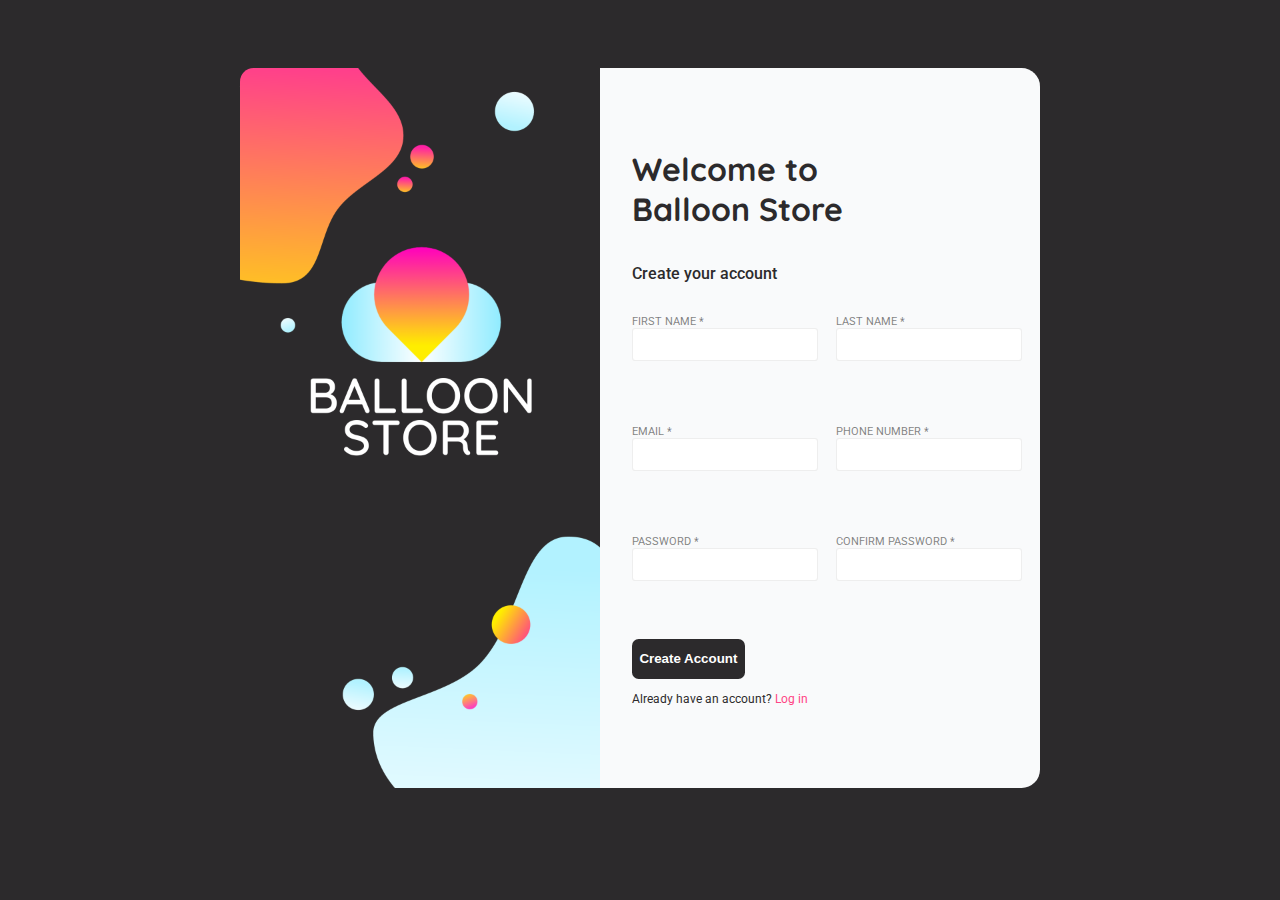
<file: index.html>
<!DOCTYPE html>
<html lang="en">
<head>
    <meta charset="UTF-8">
    <meta name="viewport" content="width=device-width, initial-scale=1.0">
    <title>Sign Up</title>
    <link rel="stylesheet" href="style.css">
    <link rel="shortcut icon" href="favicon.ico" type="image/x-icon">
</head>
<body>
    <script defer src="script.js"></script>
    
    <form action="/" method="post">

        <img src="images/form-side-image.png" alt="Side image">
        
        <div class="container">

            <h1>Welcome to <br>Balloon Store</h1>

            <h2>Create your account</h2>

            <div class="input-container">

                <div class="input-div">
                    <label for="user-name">First name *</label>
                    <input type="text" name="user_name"
                    id="user-name" required>
                </div>

                <div class="input-div">
                    <label for="user-last-name">Last name *</label>
                    <input type="text" name="user_last_name"
                    id="user-last-name" required>
                </div>

                <div class="input-div">
                    <label for="user-email">Email *</label>
                    <input type="email" name="user_email"
                    id="user-email" required>
                </div>

                <div class="input-div">
                    <label for="user-phone">Phone number *</label>
                    <input type="tel" name="user_phone"
                    id="user-phone" required>
                </div>

                <div class="input-div">
                    <label for="user-pwd">Password *</label>
                    <input type="password" name="user_pwd"
                    id="user-pwd" required>
                </div>
                
                <div class="input-div">
                    <label for="user-pwd-conf">Confirm Password *</label>
                    <input type="password" name="user_pwd_conf"
                    id="user-pwd-conf" required>
                </div>

            </div>
            
            <button class="submit-btn" type="submit">Create Account</button>

            <span class="login-redir">Already have an account? <a href="login/login.html">Log in</a></span>

        </div>

    </form>

</body>
</html>
</file>
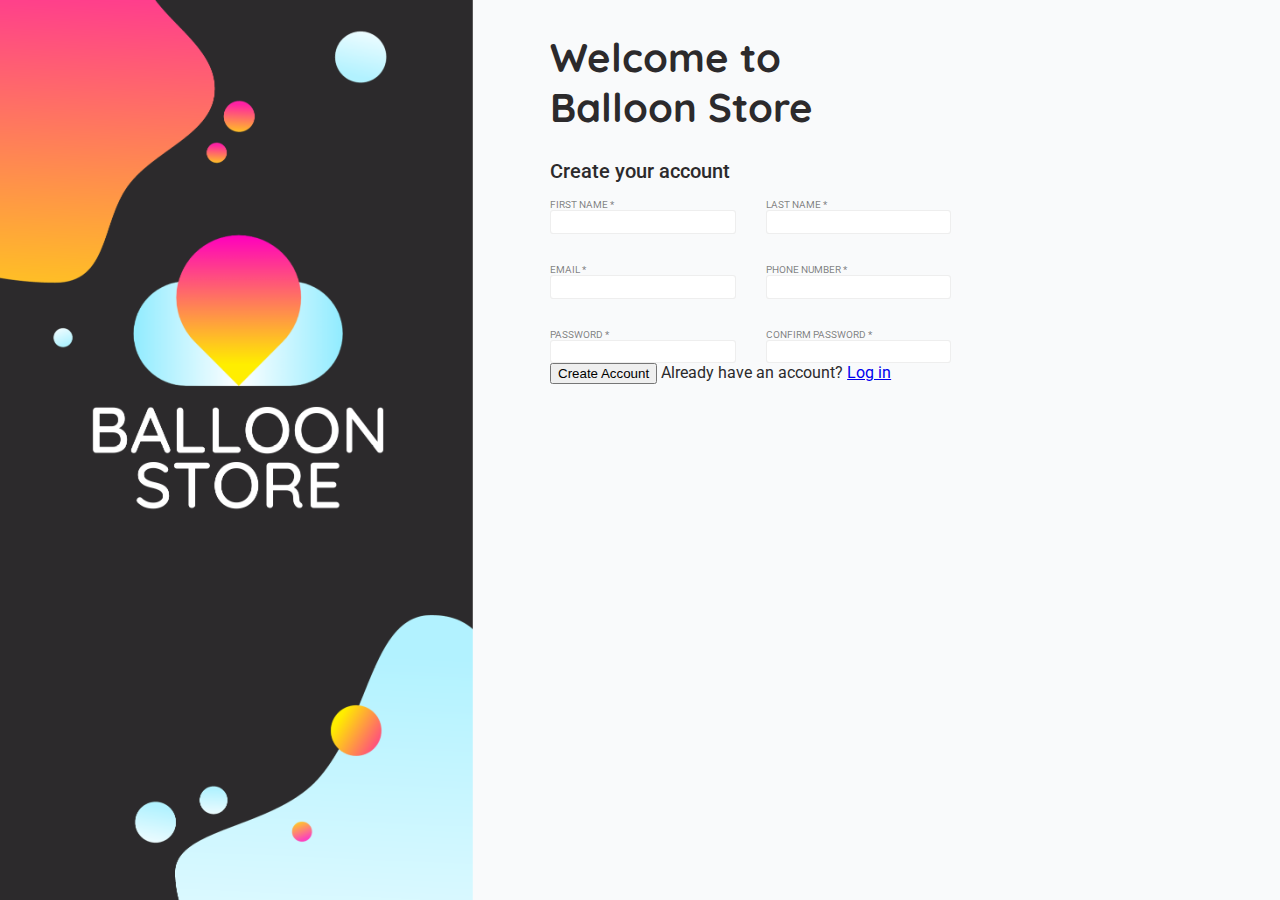
<file: odin-signup-form-balloon/index.html>
<!DOCTYPE html>
<html lang="en">
<head>
    <meta charset="UTF-8">
    <meta name="viewport" content="width=device-width, initial-scale=1.0">
    <title>Sign Up</title>
    <link rel="stylesheet" href="style.css">
    <link rel="shortcut icon" href="favicon.ico" type="image/x-icon">
</head>
<body>
    
    <form action="/balloon-back-end" method="post">

        <img src="images/form-side-image.png" alt="Side image">
        
        <div class="container">

            <h1>Welcome to <br>Balloon Store</h1>

            <h2>Create your account</h2>

            <div class="input-container">

                <div class="input-div">
                    <label for="user-name">First name *</label>
                    <input type="text" name="user_name"
                    id="user-name" required>
                </div>

                <div class="input-div">
                    <label for="user-last-name">Last name *</label>
                    <input type="text" name="user_last_name"
                    id="user-last-name" required>
                </div>

                <div class="input-div">
                    <label for="user-email">Email *</label>
                    <input type="email" name="user_email"
                    id="user-email" required>
                </div>

                <div class="input-div">
                    <label for="user-phone">Phone number *</label>
                    <input type="tel" name="user_phone"
                    id="user-phone" required>
                </div>

                <div class="input-div">
                    <label for="user-pwd">Password *</label>
                    <input type="password" name="user_pwd"
                    id="user-pwd" required>
                </div>
                
                <div class="input-div">
                    <label for="user-pwd-conf">Confirm Password *</label>
                    <input type="password" name="user_pwd_conf"
                    id="user-pwd-conf" required>
                </div>

            </div>
            
            <button type="submit">Create Account</button>

            <span class="login-redir">Already have an account? <a href="login/login.html">Log in</a></span>

        </div>

    </form>
    
</body>
</html>
</file>
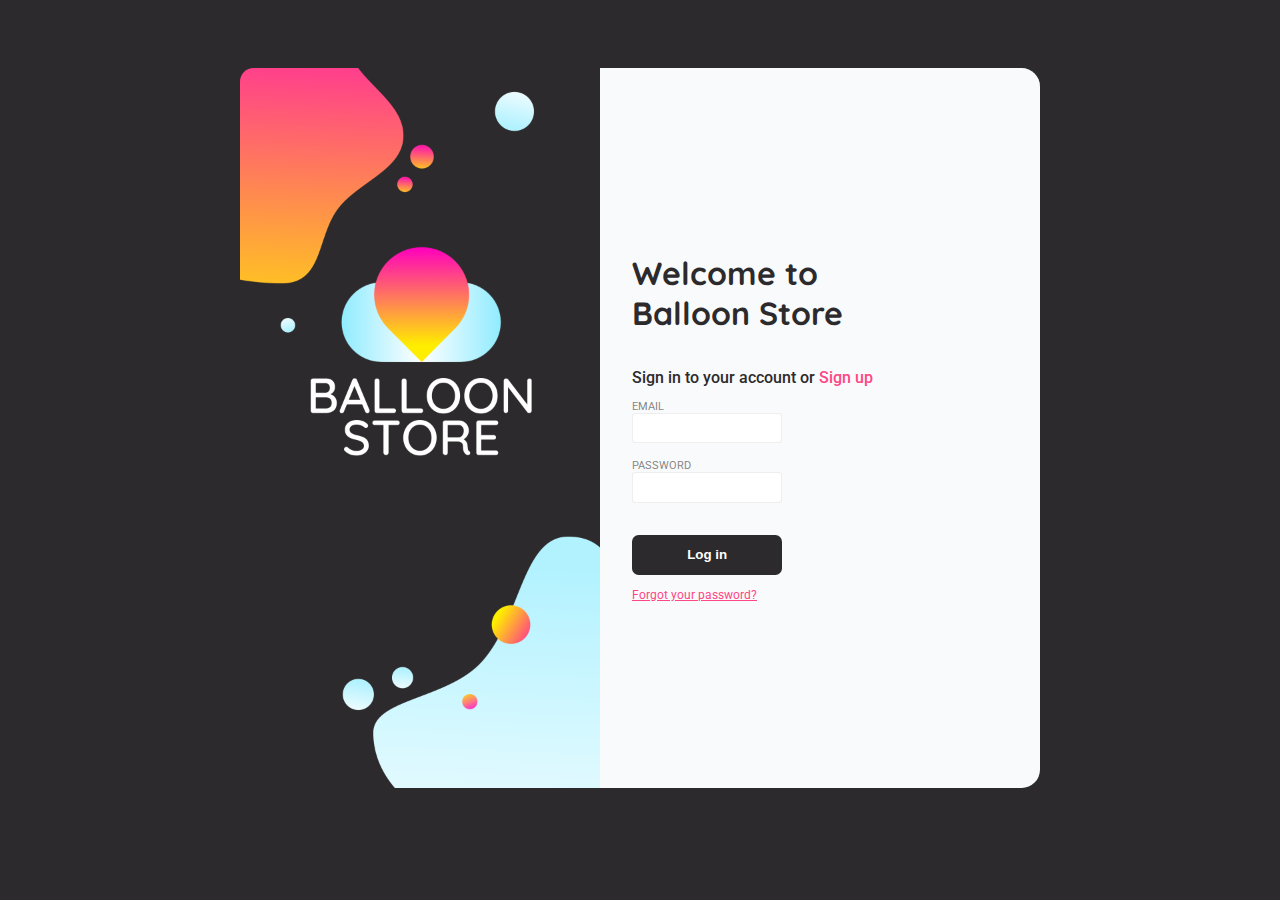
<file: login/login.html>
<!DOCTYPE html>
<html lang="en">
<head>
    <meta charset="UTF-8">
    <meta name="viewport" content="width=device-width, initial-scale=1.0">
    <title>Sign Up</title>
    <link rel="stylesheet" href="style.css">
    <link rel="shortcut icon" href="../favicon.ico" type="image/x-icon">
</head>
<body>
    
    <form action="/balloon-back-end" method="get">

        <img src="../images/form-side-image.png" alt="Side image">
        
        <div class="container">

            <h1>Welcome to <br>Balloon Store</h1>

            <h2>Sign in to your account or <a href="../index.html">Sign up</a></h2>

            <div class="input-container">

            

                <div class="input-div">
                    <label for="user-email">Email</label>
                    <input type="email" name="user_email"
                    id="user-email" required>
                </div>
                
                <div class="input-div">
                    <label for="user-pwd">Password</label>
                    <input type="password" name="user_pwd"
                    id="user-pwd" required>
                </div>

            </div>
            
            <button type="submit">Log in</button>

            <span><a href="toobad.html">Forgot your password?</a></span>

        </div>

    </form>
    
</body>
</html>
</file>
<file: style.css>
@import url('https://fonts.googleapis.com/css2?family=Quicksand:wght@300;400;500;600;700&family=Roboto:wght@400;500;700&display=swap');

*{

    box-sizing: border-box;

}

html{

    background-color: #2C2A2C;
    color: #2C2A2C;
    font-family: 'Roboto', sans-serif;
    display: flex;
    justify-content: center;
    align-items: center;
    height: 95vh;
}

form{

    height: max(80vh, 500px);
    width: clamp(800px, 1000px, 60vw);
    display: flex;
    /* flex-direction: row; */
    background-color: #F9FAFB;
    border-radius: 1.15em;

}

img{

    height: 100%;
    display: block;
    margin: 0px;
    border-radius: 0.85em 0em 0em 0.85em;
}

form .container{

    padding: 2em;
    height: 100%;
    width: 100%;
    display: flex;
    flex-direction: column;
    justify-content: center;

}

form h1{

    font-family: 'Quicksand', sans-serif;
    font-weight: 700;
    font-size: 2em;
    margin-top: 0px;

}

form h2{

    font-size: 1em;
    font-weight: 500;
    margin-bottom: 2em;

}

/* .input-container{

    display: flex;
    flex-wrap: wrap;
    gap: 1em;
    width: 100%;

} */
.input-container{

    display: grid;
    grid-template-columns: repeat(2, 1fr);
    grid-template-rows: repeat(3, 1fr);
    gap: 5%;
    row-gap: 10%;
    flex: 1 1 1em;
    height: fit-content;
    max-height: 300px;
    margin-bottom: 1.5em;
}

.input-container label{

    font-size: .7em;
    text-transform: uppercase;
    color: rgba(0, 0, 0, 0.500);
}

.input-div {

    display: flex;
    flex-direction: column;

}

.input-container input{

    border: 1px solid rgba(226, 226, 226, 0.582);
    border-radius: .25em;
    padding: 0.25em;
    flex: 1 1 auto;
    max-height: 2.5em;

}

input:focus{

    box-shadow: 2px 2px 4px rgba(43, 41, 43, 0.150);
    border: 1px solid #2C2A2C;
    outline: none;
    
    
}

input.pwd-error{

    border: 2px solid #cc0000;

}

.pwd-error-msg{

    color: #cc0000;
    /* margin-top: 30px; */

}

.container button{

    width: 30%;
    height: 3em;
    padding: .5em;
    border: none;
    border-radius: .5em;
    background-color: #2C2A2C;
    color: white;
    font-weight: bold;
    cursor: pointer;
    margin-bottom: 1em;

}

form span{

    font-size: .75em;

}

span a{

    text-decoration: none;
    color: #FF4686;
}
</file>
<file: odin-signup-form-balloon/style.css>
@import url('https://fonts.googleapis.com/css2?family=Quicksand:wght@300;400;500;600;700&family=Roboto:wght@400;500;700&display=swap');

html{

    background-color: #F9FAFB;
    color: #2C2A2C;
    font-family: 'Roboto', sans-serif;
    display: flex;
    flex-direction: row;
    justify-content: center;
    align-items: center;
    height: 95vh;
}

form{

    height: 95vh;
    display: flex;
    flex-direction: row;
    background-color: #F9FAFB;
    border-radius: 1em;
    margin-left: 25vw;

}

img{

    height: 105vh;
    width: auto;
    display: block;
    margin: 0px;
    position: fixed;
    left: 0;
    top: 0;

}

form .container{

    padding: 2em;

}

form h1{

    font-family: 'Quicksand', sans-serif;
    font-weight: 700;
    font-size: 40px;
    margin-top: 0px;

}

form h2{

    font-size: 20px;
    font-weight: 500;

}

.input-container{

    /* margin-top: 2em; */
    display: flex;
    flex-wrap: wrap;
    gap: 30px;
    width: 500px;

}

.input-container label{

    font-size: 0.6em;
    text-transform: uppercase;
    color: rgba(0, 0, 0, 0.500);
}

.input-div {

    display: flex;
    flex-direction: column;

}

.input-container input{

    border: 1px solid rgba(226, 226, 226, 0.582);
    border-radius: .25em;
    padding: 0.25em;

}
</file>
<file: login/style.css>
@import url('https://fonts.googleapis.com/css2?family=Quicksand:wght@300;400;500;600;700&family=Roboto:wght@400;500;700&display=swap');

*{

    box-sizing: border-box;

}

html{

    background-color: #2C2A2C;
    color: #2C2A2C;
    font-family: 'Roboto', sans-serif;
    display: flex;
    justify-content: center;
    align-items: center;
    height: 95vh;
}

form{

    height: max(80vh, 500px);
    width: clamp(800px, 1000px, 60vw);
    display: flex;
    background-color: #F9FAFB;
    border-radius: 1.15em;

}

img{

    height: 100%;
    display: block;
    margin: 0px;
    border-radius: 0.85em 0em 0em 0.85em;
}

form .container{

    padding: 2em;
    height: 100%;
    width: 100%;
    display: flex;
    flex-direction: column;
    justify-content: center;

}

form h1{

    font-family: 'Quicksand', sans-serif;
    font-weight: 700;
    font-size: 2em;
    margin-top: 0px;

}

form h2{

    font-size: 1em;
    font-weight: 500;

}

.input-container{

    display: flex;
    flex-direction: column;
    gap: 1em;
    width: 100%;
    margin-bottom: 2em;

}

/* .input-container{

    display: grid;
    grid-template-columns: repeat(1, 1fr);
    grid-template-rows: repeat(3, 1fr);
    gap: 5%;
    row-gap: 10%;
    flex: 1 1 1em;
    height: fit-content;
    max-height: 300px;
    margin-bottom: 3em;
} */

.input-container label{

    font-size: .7em;
    text-transform: uppercase;
    color: rgba(0, 0, 0, 0.500);
}

.input-div {

    display: flex;
    flex-direction: column;
    max-width: 40%;

}

.input-container input{

    border: 1px solid rgba(226, 226, 226, 0.582);
    border-radius: .25em;
    padding: 0.5em;
    flex: 1 1 auto;
    max-height: 3em;

}

input:focus{

    box-shadow: 2px 2px 4px rgba(43, 41, 43, 0.150);
    border: 1px solid #2C2A2C;
    outline: none;
    
}

.container button{

    width: 40%;
    height: 3em;
    padding: .5em;
    border: none;
    border-radius: .5em;
    background-color: #2C2A2C;
    color: white;
    font-weight: bold;
    cursor: pointer;
    margin-bottom: 1em;

}

form span{

    font-size: .75em;

}

a{
    text-decoration: none;
    color: #FF4686;
}

span a{

    text-decoration: underline;

}
</file>
